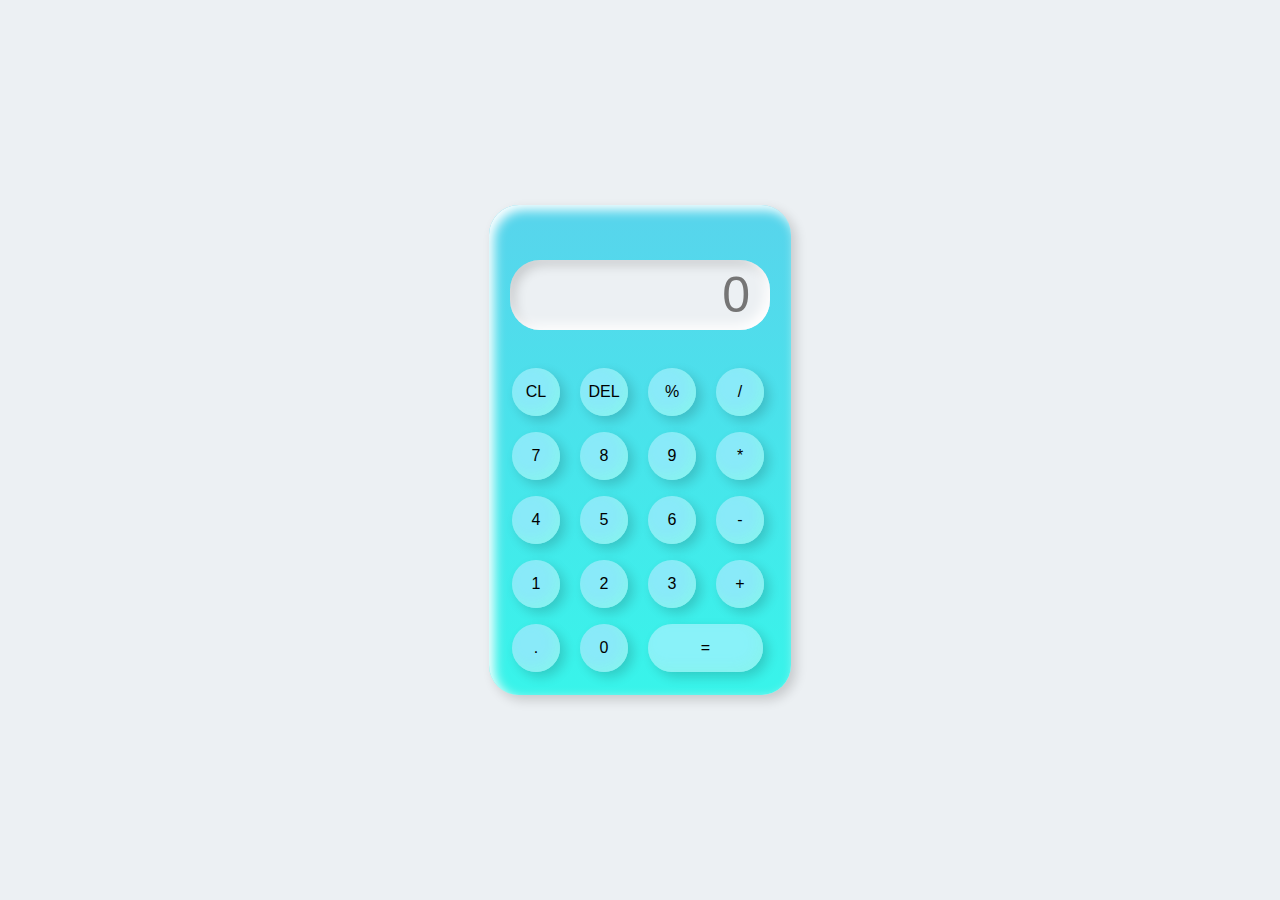
<file: Calculater/Index.html>
<!DOCTYPE html>
<html lang="en">
<head>
    <meta charset="UTF-8">
    <meta name="viewport" content="width=device-width, initial-scale=1.0">
    <title>Calculater</title>
    <link rel="stylesheet" href="Style.css">
</head>
<body>
    <div class="container">
        <div class="calculater">
            <input type="text" placeholder="0" id="output-screen">
            <button onclick="Clear()">CL</button>
            <button onclick="del()">DEL</button>
            <button onclick="display('%')">%</button>
            <button onclick="display('/')">/</button>
            <button onclick="display('7')">7</button>
            <button onclick="display('8')">8</button>
            <button onclick="display('9')">9</button>
            <button onclick="display('*')">*</button>
            <button onclick="display('4')">4</button>
            <button onclick="display('5')">5</button>
            <button onclick="display('6')">6</button>
            <button onclick="display('-')">-</button>
            <button onclick="display('1')">1</button>
            <button onclick="display('2')">2</button>
            <button onclick="display('3')">3</button>
            <button onclick="display('+')">+</button>
            <button onclick="display('.')">.</button>
            <button onclick="display('0')">0</button>
            <button onclick="calculate()" class="equal">=</button>
        </div>
    </div>
    <script>
        let outputScreen = document.getElementById("output-screen");

        function display(num)
        {
            outputScreen.value += num;
        }

        function calculate(){
            try
            {
                outputScreen.value = eval(outputScreen.value);
            }
            catch(err)
            {
                alert("Invalid-Input");
            }
        }

        function Clear()
        {
            outputScreen.value = "";
        }

       function del()
        {
           outputScreen.value = outputScreen.value.slice(0, -1);
        }
    </script>
</body>
</html>
</file>
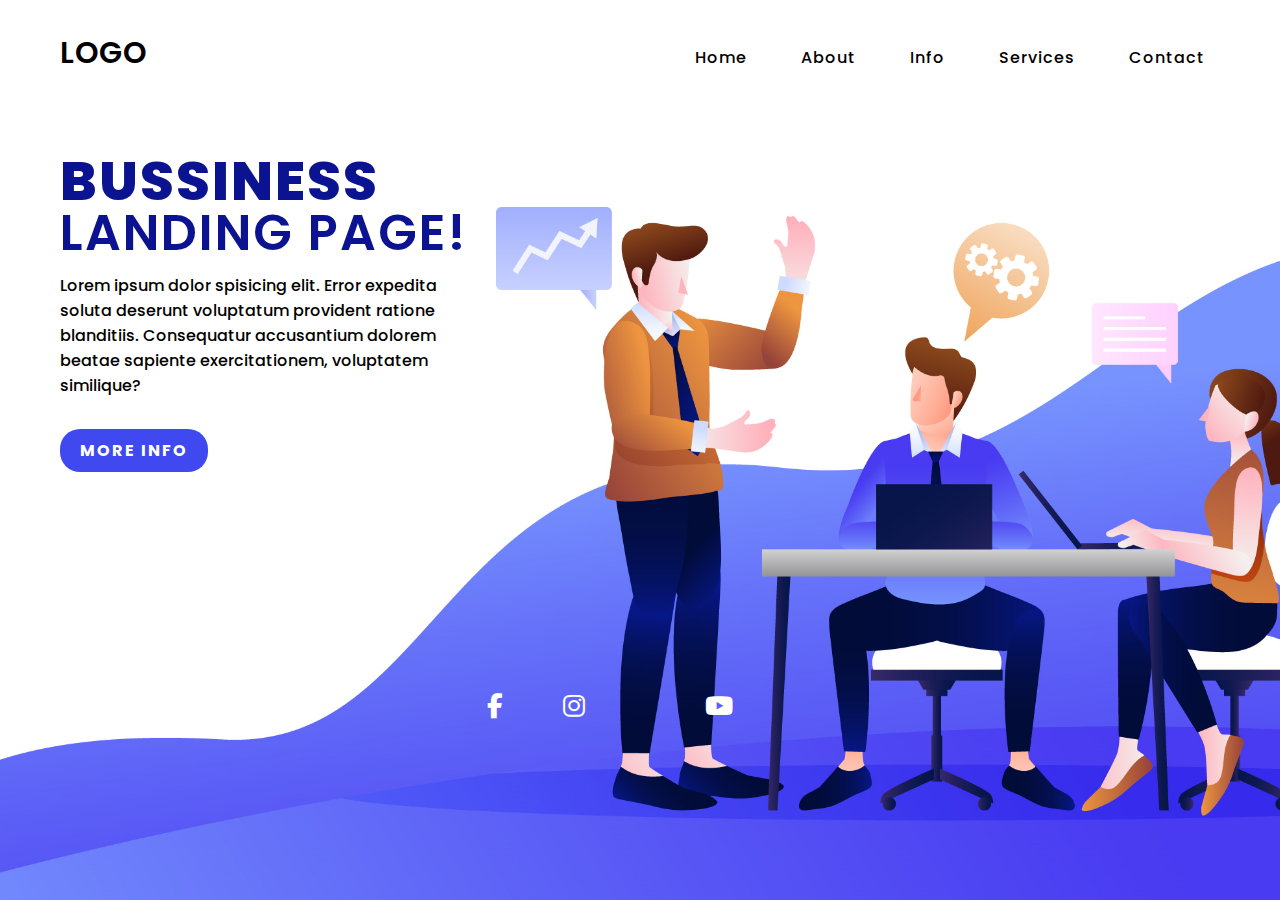
<file: Landing_Page/index.html>
<!DOCTYPE html>
<html lang="en">
  <head>
    <meta charset="UTF-8" />
    <meta http-equiv="X-UA-Compatible" content="IE=edge" />
    <meta name="viewport" content="width=device-width, initial-scale=1.0" />
    <title>landing_Page1</title>
    <link rel="stylesheet" href="style.css" />
    <link
      rel="stylesheet"
      href="https://cdnjs.cloudflare.com/ajax/libs/font-awesome/6.4.0/css/all.min.css"
    />
  </head>
  <body>
    <section>
      <input type="checkbox" id="check" />
      <header>
        <h2><a href="#" class="logo">Logo</a></h2>
        <div class="navigation">
          <a href="#">Home</a>
          <a href="#">About</a>
          <a href="#">Info</a>
          <a href="#">Services</a>
          <a href="#">Contact</a>
        </div>
        <label for="check">
          <i class="fas fa-bars menu-btn"></i>
          <i class="fas fa-times close-btn"></i>
        </label>
      </header>
      <div class="content">
        <div class="info">
          <h2>Bussiness<br /><span>landing Page!</span></h2>
          <p>
            Lorem ipsum dolor spisicing elit. Error expedita soluta deserunt
            voluptatum provident ratione blanditiis. Consequatur accusantium
            dolorem beatae sapiente exercitationem, voluptatem similique?
          </p>
          <a href="#" class="info-btn">More Info</a>
        </div>
      </div>
      <div class="media-icons">
        <a href="#"><i class="fa-brands fa-facebook-f fa-beat"></i></a>
        <a href="#"><i class="fa-brands fa-instagram fa-beat"></i></a>
        <a href="#"><i class="fa-brands fa-youtube fa-beat"></i></a>
      </div>
    </section>
  </body>
</html>
</file>
<file: Calculater/Style.css>
*{
    margin: 0;
    padding: 0;
    box-sizing: border-box;
    background-color: #ecf0f3;
    font-family: sans-serif;
    outline: none;
}
.container{
    height: 100vh;
    display: flex;
    justify-content: center;
    align-items: center;
}
.calculater{
    background: linear-gradient(#58d4ec ,#38f4ea);
    padding: 15px;
    border-radius: 30px;
    box-shadow: inset 5px 5px 12px #fff, 5px 5px 12px rgba(0, 0, 0, 0.16);
    display: grid;
    grid-template-columns: repeat(4, 68px);
}
input{
    grid-column: span 4;
    height: 70px;
    width: 260px;
    background-color: #ecf0f3;
    box-shadow: inset -5px -5px 12px #fff, 5px 5px 12px inset rgba(0, 0, 0, 0.16);
    border: none;
    border-radius: 30px;
    color: rgb(70, 70, 70);
    font-size: 50px;
    text-align: end;
    margin: auto;
    margin-top: 40px;
    margin-bottom: 30px;
    padding: 20px;
}
button{
    height: 48px;
    width: 48px;
    background-color: #89eaf9;
    box-shadow: inset -5px -5px 12px #87f3effb, 5px 5px 12px rgba(0, 0, 0, .16);
    border: none;
    border-radius: 50%;
    margin: 8px;
    font-size: 16px;
}
button:hover{
    color: #f8f9f6;
    transition: 0.3s;
}
.equal{
    width: 115px;
    border-radius: 40px;
    background-color: #89f2f9;
    box-shadow: inset -5px -5px 12px #87f3effb, 5px 5px 12px  rgba(0, 0, 0, .16);
}
</file>
<file: Landing_Page/style.css>
@import url('https://fonts.googleapis.com/css2?family=Poppins:wght@300;400;500;600;700;800;900&display=swap');
*{
    margin: 0;
    padding: 0;
    box-sizing: border-box;
    font-family: "Poppins",sans-serif;
}
section{
    position: relative;
    width: 100%;
    min-height: 100vh;
    display: flex;
    flex-direction: column;
    justify-content: flex-start;
    background: url(bg123.png)no-repeat;
    background-size: cover;
    background-position: center;
}
header{
    position: relative;
    top: 0;
    width: 100%;
    padding: 30px 60px;
    display: flex;
    justify-content: space-between;
    align-items: first baseline;
}
header .logo{
    position: relative;
    color: #000;
    font-size: 30px;
    text-decoration: none;
    text-transform: uppercase;
    font-weight: 600;
    letter-spacing: 1px;
    margin-right: 300px;
}
header .navigation a{
    color: #000;
    text-decoration: none;
    font-weight: 500;
    letter-spacing: 1px;
    padding: 3px 15px;
    border-radius: 20px;
    transition: 0.3s;
    transition-property: background;
}

header .navigation a:not(:last-child){
    margin-right: 20px;
}

header .navigation a:hover{
    background: #6962ef;
}
.content{
    max-width: 450px;
    margin: 50px 60px;
}
.content .info h2{
    color: #0c1391;
    font-size: 55px;
    text-transform: uppercase;
    font-weight: 800;
    letter-spacing: 2px;
    line-height: 50px;
    margin-bottom: 15px;
}

.content .info h2 span{
    color: #0c1391;
    font-size: 50px;
    font-weight: 600;
}

.content .info p{
    font-size: 16px;
    font-weight: 500;
    margin-bottom: 40px;
    margin-right: 60px;
}

.content .info-btn{
    color: #fff;
    background: #4049f0;
    text-decoration: none;
    text-transform: uppercase;
    font-weight: 700;
    letter-spacing: 2px;
    padding: 10px 20px;
    border-radius: 20px;
}

.content .info-btn:hover{
    background-color: #7b81ed;
}
.media-icons{
    display: flex;
    justify-content: center;
    align-items: center;
    margin: auto;
}

.media-icons a{
    position: relative;
    color: #fff;
    font-size: 25px;
    transition: 0.3s;
    transition-property: transform;
}

.media-icons a:not(:first-child){
    margin: 60px;
}

.media-icons a:hover{
    transform: scale(1.5);

}

label{
    display: none;
}

#check{
    z-index: 3;
    display: none;
}

/*Respnsive styles*/

@media (max-width: 960px){
    header .navigation{
        display: none;
    }
    
    label{
        display: block;
        font-size: 25px;
        cursor: pointer;
        transition: 0.3s;
        transition-property: color;
    }
    label:hover{
        color: #4049f0;
    }

    label .close-btn{
        display: none;
    }

    #check:checked ~ header .navigation{
        z-index: 2;
        position: fixed;
        background: rgba(61, 67, 150, 0.9);
        top: 0;
        bottom: 0;
        left: 0;
        right: 0;
        display: flex;
        flex-direction: column;
        justify-content: center;
        align-items: center;
    }

    #check:checked ~ header .navigation a{
        font-size: 700;
        margin-right: 0;
        margin-bottom: 50px;
        letter-spacing: 2px;
    }

    #check:checked ~ header label .menu-btn{
        display: none;
    }

    #check:checked ~ header label .close-btn{
        z-index: 2;
        display: block;
        position: fixed;
    }

    label .menu-btn{
        position: absolute;
    }

    header .logo{
        position: absolute;
        bottom: -6px;
    }

    .content .info h2{
        font-size: 40px;
        line-height: 50px;
    }

    .content .info h2 p{
        font-size: 40px;
        font-weight: 600;
    }

    .content .info p{
        font-size: 14px;
    }
}

@media (max-width: 560px){
    .content .info h2{
        font-size: 35px;
        line-height: 40px;
    }

    .content .info h2 p{
        font-size: 30px;
        font-weight: 600;
    }

    .content .info p{
        font-size: 14px;
    }
}
</file>
